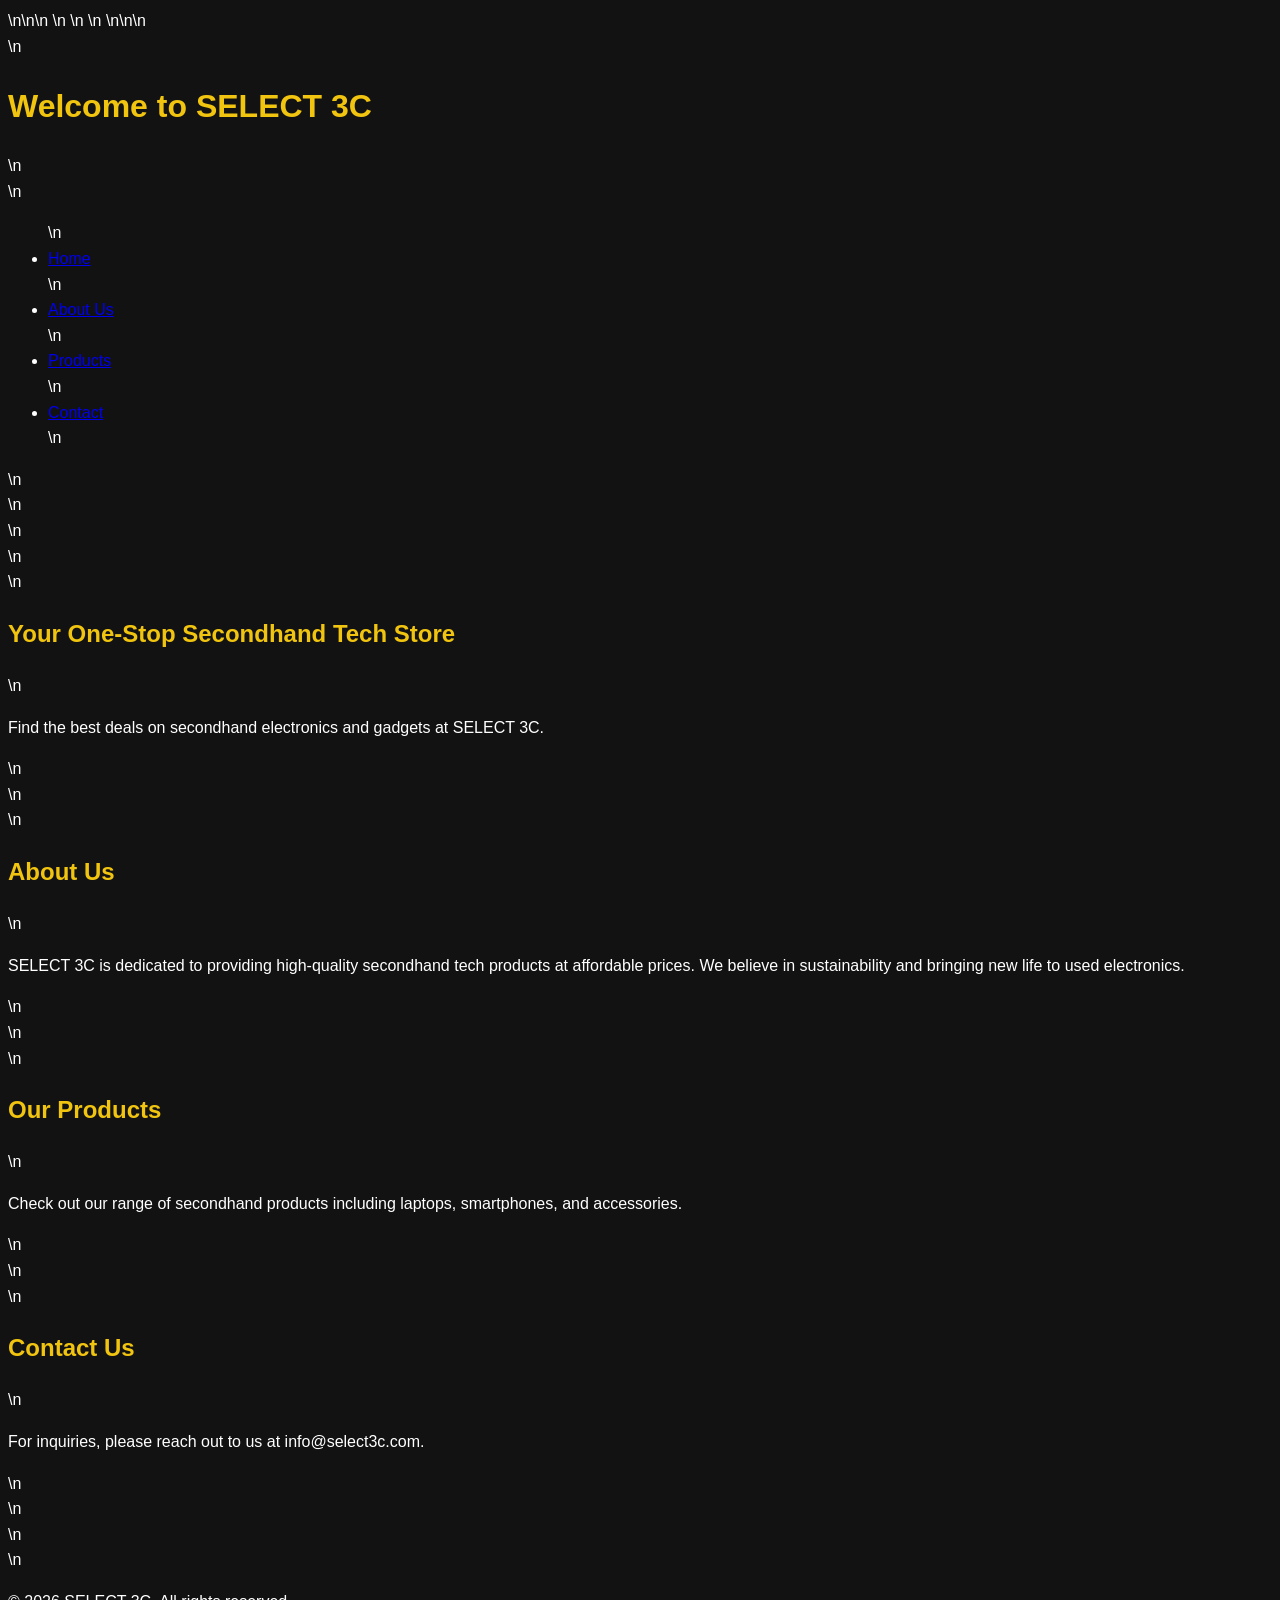
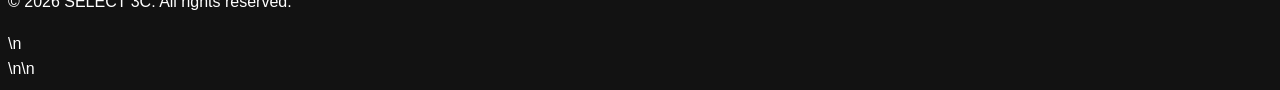
<file: index.html>
<!DOCTYPE html>\n<html lang="en">\n<head>\n    <meta charset="UTF-8">\n    <meta name="viewport" content="width=device-width, initial-scale=1.0">\n    <title>SELECT 3C - Secondhand Tech Store</title>\n    <link rel="stylesheet" href="styles.css">\n</head>\n<body>\n    <header>\n        <h1>Welcome to SELECT 3C</h1>\n        <nav>\n            <ul>\n                <li><a href="#home">Home</a></li>\n                <li><a href="#about">About Us</a></li>\n                <li><a href="#products">Products</a></li>\n                <li><a href="#contact">Contact</a></li>\n            </ul>\n        </nav>\n    </header>\n    <main>\n        <section id="home">\n            <h2>Your One-Stop Secondhand Tech Store</h2>\n            <p>Find the best deals on secondhand electronics and gadgets at SELECT 3C.</p>\n        </section>\n        <section id="about">\n            <h2>About Us</h2>\n            <p>SELECT 3C is dedicated to providing high-quality secondhand tech products at affordable prices. We believe in sustainability and bringing new life to used electronics.</p>\n        </section>\n        <section id="products">\n            <h2>Our Products</h2>\n            <p>Check out our range of secondhand products including laptops, smartphones, and accessories.</p>\n        </section>\n        <section id="contact">\n            <h2>Contact Us</h2>\n            <p>For inquiries, please reach out to us at info@select3c.com.</p>\n        </section>\n    </main>\n    <footer>\n        <p>&copy; 2026 SELECT 3C. All rights reserved.</p>\n    </footer>\n</body>\n</html>
</file>
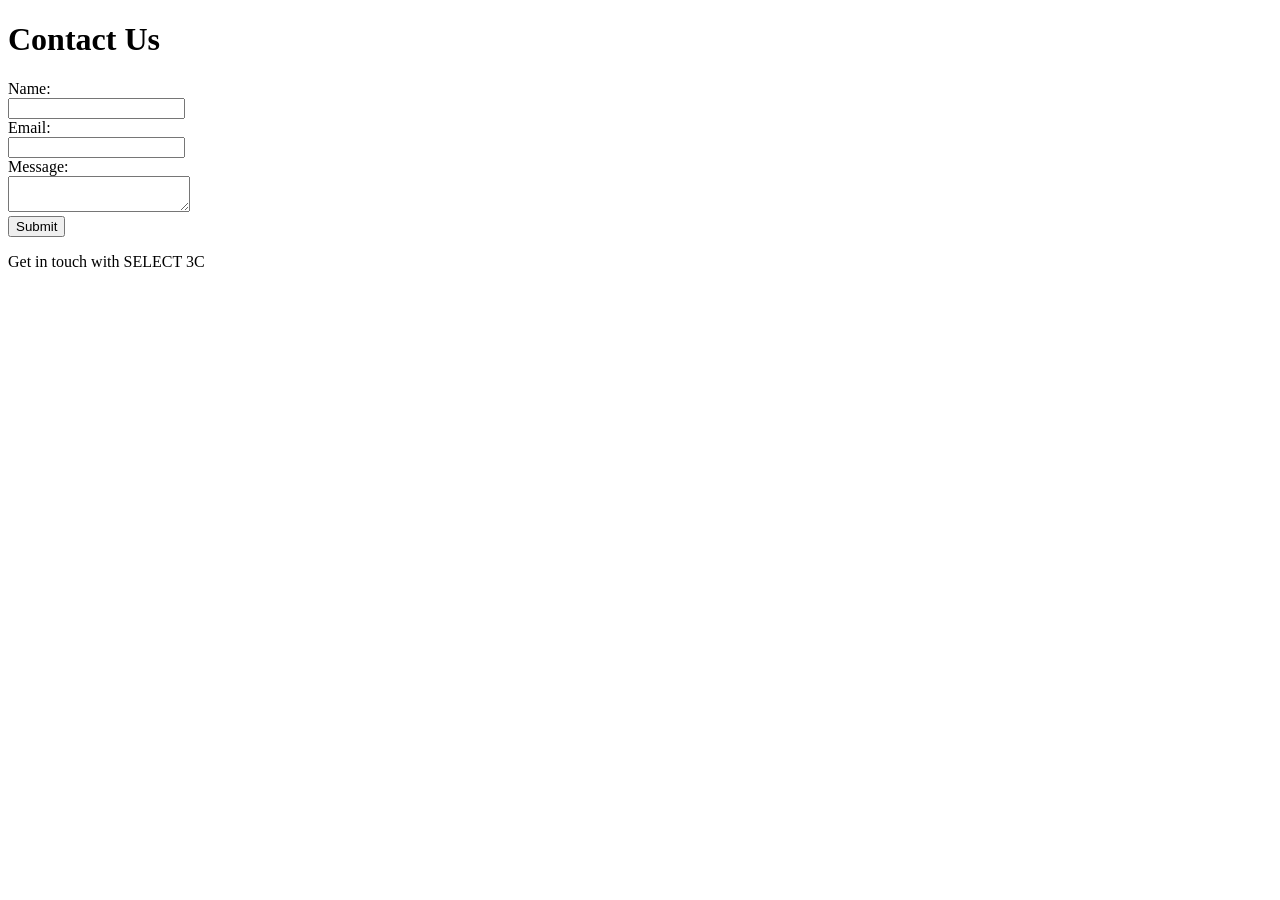
<file: contact.html>
<!DOCTYPE html>
<html lang="en">
<head>
    <meta charset="UTF-8">
    <meta name="viewport" content="width=device-width, initial-scale=1.0">
    <title>Contact Us</title>
</head>
<body>
    <h1>Contact Us</h1>
    <form action="/submit" method="post">
        <label for="name">Name:</label><br>
        <input type="text" id="name" name="name" required><br>
        <label for="email">Email:</label><br>
        <input type="email" id="email" name="email" required><br>
        <label for="message">Message:</label><br>
        <textarea id="message" name="message" required></textarea><br>
        <input type="submit" value="Submit">
    </form>
    <footer>
        <p>Get in touch with SELECT 3C</p>
    </footer>
</body>
</html>
</file>
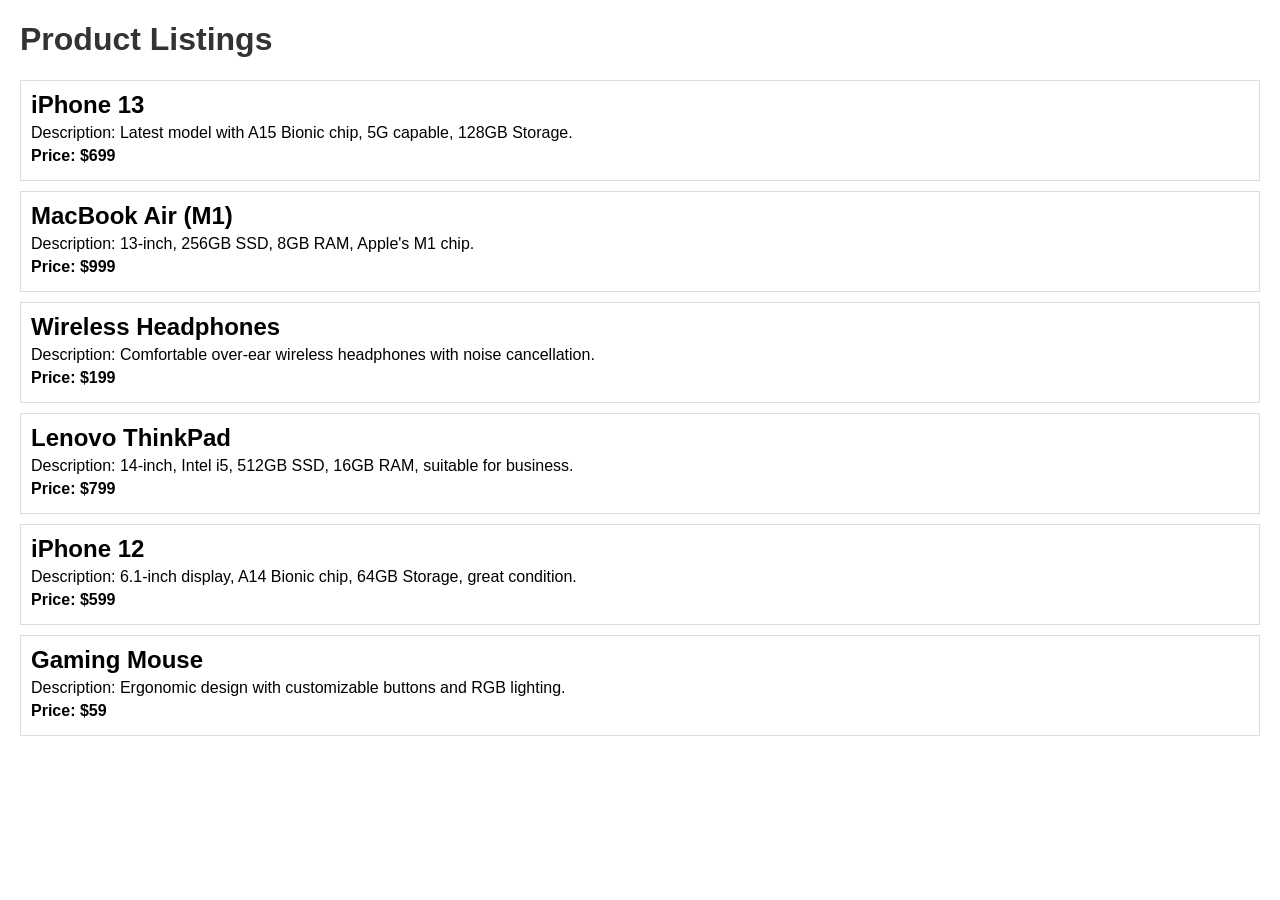
<file: products.html>
<!DOCTYPE html>
<html lang="en">
<head>
    <meta charset="UTF-8">
    <meta name="viewport" content="width=device-width, initial-scale=1.0">
    <title>Products - SELECT 3C Secondhand Tech Store</title>
    <style>
        body { font-family: Arial, sans-serif; margin: 20px; }
        h1 { color: #333; }
        .product { border: 1px solid #ddd; padding: 10px; margin: 10px 0; }
        .product h2 { margin: 0; }
        .product p { margin: 5px 0; }
        .product .price { font-weight: bold; }
    </style>
</head>
<body>
    <h1>Product Listings</h1>
    <div class="product">
        <h2>iPhone 13</h2>
        <p>Description: Latest model with A15 Bionic chip, 5G capable, 128GB Storage.</p>
        <p class="price">Price: $699</p>
    </div>
    <div class="product">
        <h2>MacBook Air (M1)</h2>
        <p>Description: 13-inch, 256GB SSD, 8GB RAM, Apple's M1 chip.</p>
        <p class="price">Price: $999</p>
    </div>
    <div class="product">
        <h2>Wireless Headphones</h2>
        <p>Description: Comfortable over-ear wireless headphones with noise cancellation.</p>
        <p class="price">Price: $199</p>
    </div>
    <div class="product">
        <h2>Lenovo ThinkPad</h2>
        <p>Description: 14-inch, Intel i5, 512GB SSD, 16GB RAM, suitable for business.</p>
        <p class="price">Price: $799</p>
    </div>
    <div class="product">
        <h2>iPhone 12</h2>
        <p>Description: 6.1-inch display, A14 Bionic chip, 64GB Storage, great condition.</p>
        <p class="price">Price: $599</p>
    </div>
    <div class="product">
        <h2>Gaming Mouse</h2>
        <p>Description: Ergonomic design with customizable buttons and RGB lighting.</p>
        <p class="price">Price: $59</p>
    </div>
</body>
</html>
</file>
<file: styles.css>
.container {
    max-width: 1200px;
    margin: 0 auto;
    padding: 20px;
}

body {
    font-family: 'Arial', sans-serif;
    background-color: #121212;
    color: white;
    line-height: 1.6;
}

h1, h2, h3 {
    color: #f1c40f;
}

button {
    background-color: #f39c12;
    color: white;
    border: none;
    padding: 10px 20px;
    cursor: pointer;
}

button:hover {
    background-color: #e67e22;
}

select {
    background-color: #2c3e50;
    color: white;
    padding: 10px;
    border: none;
    border-radius: 5px;
}

@media (max-width: 768px) {
    .container {
        padding: 10px;
    }
}
</file>
